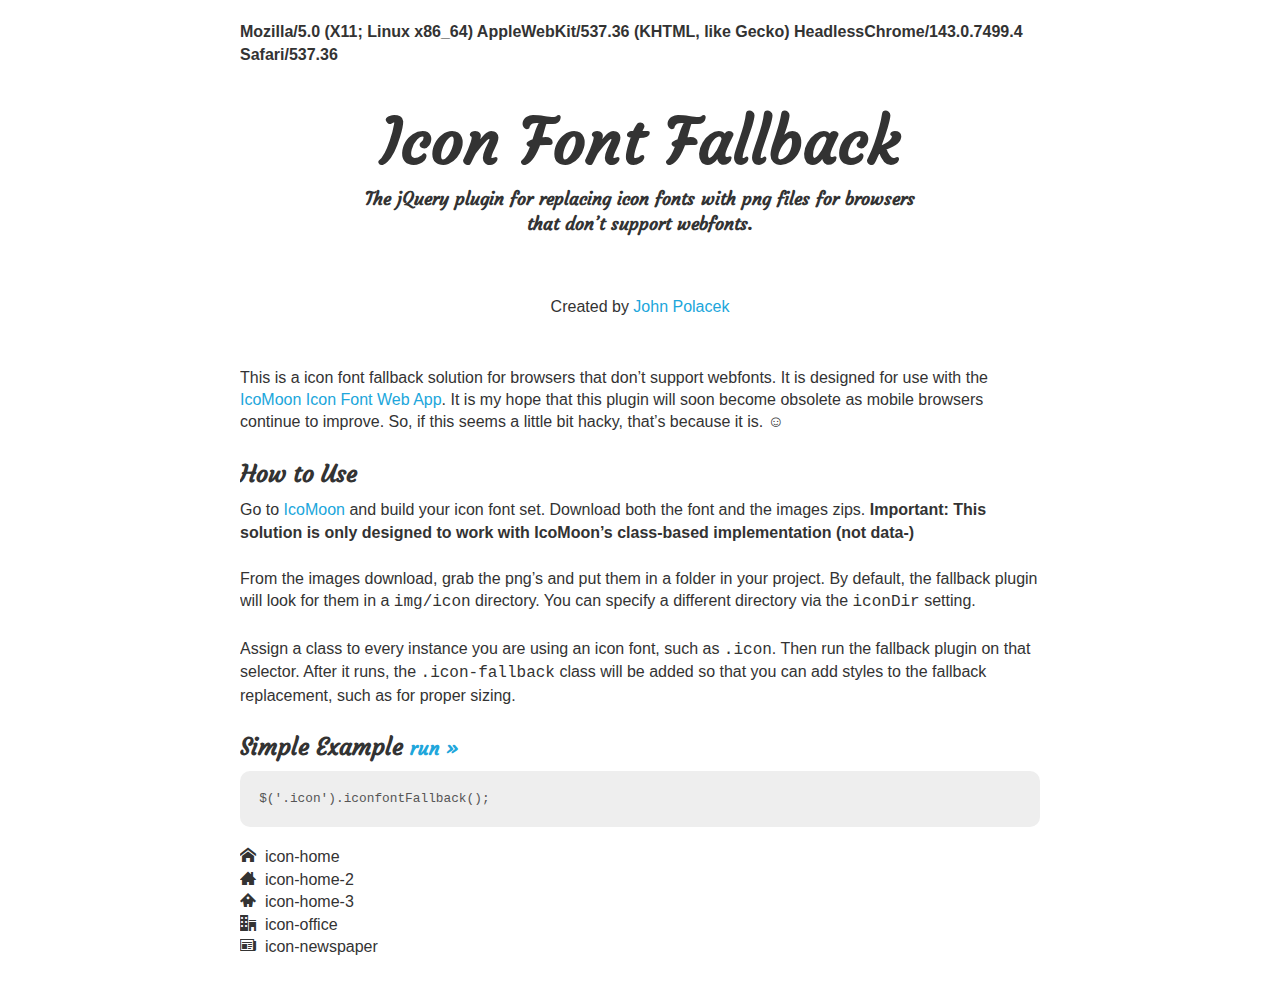
<file: index.html>
<!DOCTYPE html>
<html lang="en">
<head>
  <meta charset="UTF-8" />
  <title>Icon Font Fallback</title>
  <link href='http://fonts.googleapis.com/css?family=Courgette' rel='stylesheet' type='text/css'>
  <link href="css/style.css" rel="stylesheet" />
</head>
<body>


<div id="wrapper">


  <h4 id="ua"></h4>

  
  <header>
    <h1>Icon Font Fallback</h1>
    <h3>The jQuery plugin for replacing icon fonts with png files for browsers that don’t support webfonts.</h3>
    <div id="author">
      <div class="follow-btn">
        <iframe scrolling="no" frameborder="0" allowtransparency="true" src="http://platform.twitter.com/widgets/follow_button.1347008535.html#_=1347293944835&amp;id=twitter-widget-0&amp;lang=en&amp;screen_name=johnpolacek&amp;show_count=false&amp;show_screen_name=true&amp;size=l" class="twitter-follow-button" style="width: 169px; height: 28px;" title="Twitter Follow Button" data-twttr-rendered="true"></iframe> 
      </div>
      <p>Created by <a href="https://twitter.com/johnpolacek" target="_blank">John Polacek</a></p>
    </div>
  </header>

  <!-- <a href="https://github.com/johnpolacek/stacktable.js/"><img style="position: absolute; top: 0; right: 0; border: 0;" src="https://s3.amazonaws.com/github/ribbons/forkme_right_red_aa0000.png" alt="Fork me on GitHub"></a> -->



  <p>This is a icon font fallback solution for browsers that don’t support webfonts. It is designed for use with the <a href="http://icomoon.io/app">IcoMoon Icon Font Web App</a>. It is my hope that this plugin will soon become obsolete as mobile browsers continue to improve. So, if this seems a little bit hacky, that’s because it is. ☺</p>

  <!-- <h2>Download</h2>
  <p>Source files <a href="https://github.com/johnpolacek/stacktable.js/" target="_blank">on github</a> or <a href="https://github.com/johnpolacek/stacktable.js/zipball/master/" target="_blank">download the zip</a>.</p> -->

  <h2>How to Use</h2>
  
  <p>Go to <a href="http://icomoon.io/app">IcoMoon</a> and build your icon font set. Download both the font and the images zips. <strong>Important: This solution is only designed to work with IcoMoon’s class-based implementation (not data-)</strong></p>

  <p>From the images download, grab the png’s and put them in a folder in your project. By default, the fallback plugin will look for them in a <code>img/icon</code> directory. You can specify a different directory via the <code>iconDir</code> setting.</p>

  <p>Assign a class to every instance you are using an icon font, such as <code>.icon</code>. Then run the fallback plugin on that selector. After it runs, the <code>.icon-fallback</code> class will be added so that you can add styles to the fallback replacement, such as for proper sizing.</p>

  <h2>Simple Example <a id="run" href="#">run »</a></h2>
  <pre>$('.icon').iconfontFallback();</pre>

  <div id="example-simple">
    <div>
      <span aria-hidden="true" class="icon icon-home"></span>
      &nbsp;icon-home
    </div>
    <div>
      <span aria-hidden="true" class="icon icon-home-2"></span>
      &nbsp;icon-home-2
    </div>
    <div>
      <span aria-hidden="true" class="icon icon-home-3"></span>
      &nbsp;icon-home-3
    </div>
    <div>
      <span aria-hidden="true" class="icon icon-office"></span>
      &nbsp;icon-office
    </div>
    <div>
      <span aria-hidden="true" class="icon icon-newspaper"></span>
      &nbsp;icon-newspaper
    </div>
  </div>

</div>

<script src="//ajax.googleapis.com/ajax/libs/jquery/1.8.1/jquery.min.js"></script>
<script>window.jQuery || document.write('<script src="js/libs/jquery-1.8.1.min.js"><\/script>')</script> </script>

<script src="iconfont-fallback.js" type="text/javascript"></script>

<script>
  $(function() {

    $('#ua').text(navigator.userAgent);
    
    $(document).on('click', '#run', function(e) {
      e.preventDefault();
      $('.icon').iconfontFallback();
      $(this).replaceWith('<span>ran</span>');
      $('#example-simple').append('<p><em>All the icons have been replaced with their png fallback image.</em></p>')
    });
  });
  
</script>

<script type="text/javascript">
    var _gaq = _gaq || [];
    _gaq.push(['_setAccount', 'UA-2821890-9']);
    _gaq.push(['_trackPageview']);
    (function() {
      var ga = document.createElement('script'); ga.type = 'text/javascript'; ga.async = true;
      ga.src = ('https:' == document.location.protocol ? 'https://ssl' : 'http://www') + '.google-analytics.com/ga.js';
      var s = document.getElementsByTagName('script')[0]; s.parentNode.insertBefore(ga, s);
    })();
</script>

</body>
</html>
</file>
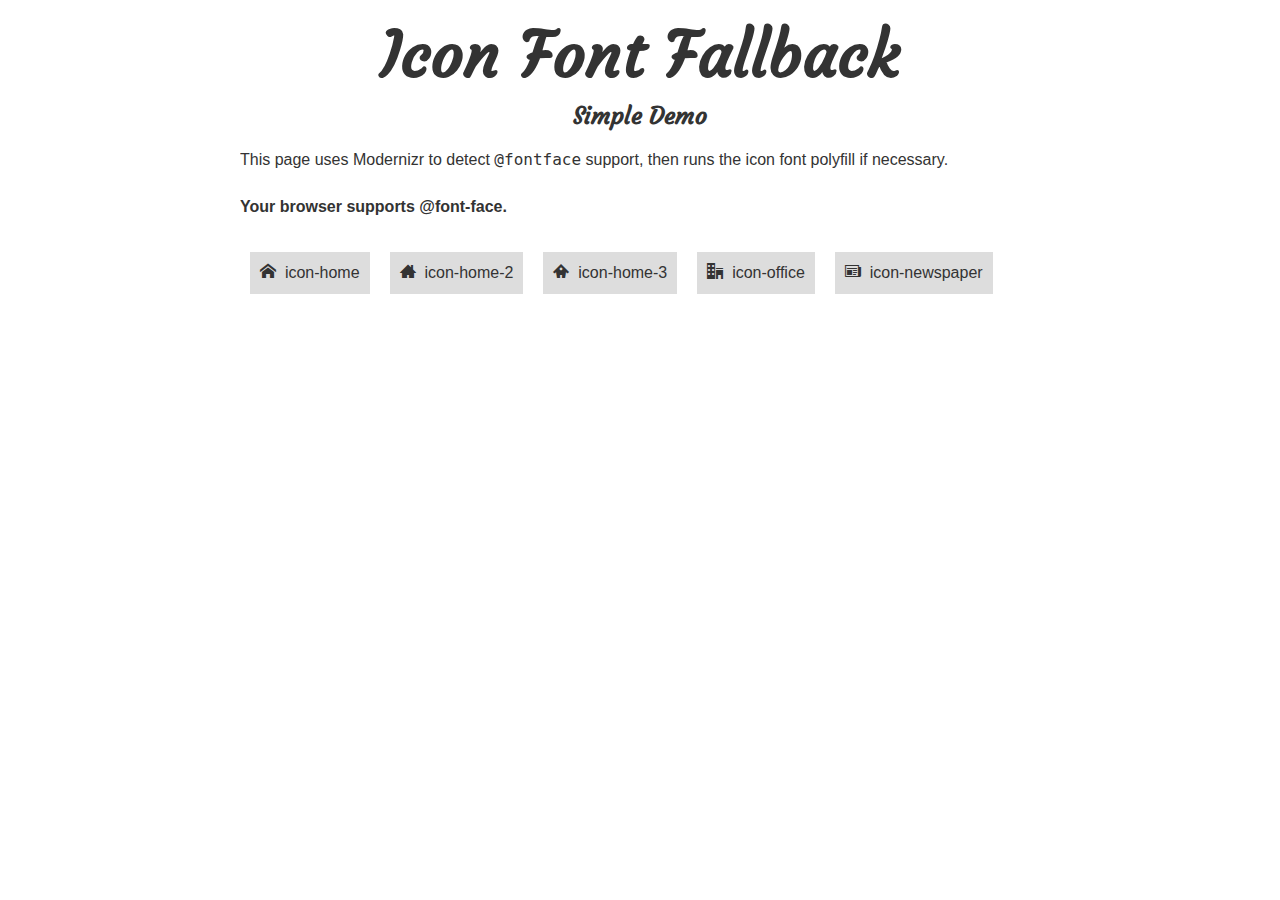
<file: demo-modernizr.html>
<!DOCTYPE html>
<html lang="en">
<head>
  <meta charset="UTF-8" />
  <title>Icon Font Fallback - Simple Demo</title>
  <link href='http://fonts.googleapis.com/css?family=Courgette' rel='stylesheet' type='text/css'>
  <link href="css/style.css" rel="stylesheet" />
  <script src="js/libs/modernizr.custom.js" type="text/javascript"></script>
</head>
<body>


<div id="wrapper">


  <header>
    <h1>Icon Font Fallback</h1>
    <h2>Simple Demo</h2>
  </header>

  <p>This page uses Modernizr to detect <code>@fontface</code> support, then runs the icon font polyfill if necessary.</p>

  <p id="fontface-support"></p>

  <div id="example-simple" class="example">
    <div>
      <span aria-hidden="true" class="icon icon-home"></span>
      &nbsp;icon-home
    </div>
    <div>
      <span aria-hidden="true" class="icon icon-home-2"></span>
      &nbsp;icon-home-2
    </div>
    <div>
      <span aria-hidden="true" class="icon icon-home-3"></span>
      &nbsp;icon-home-3
    </div>
    <div>
      <span aria-hidden="true" class="icon icon-office"></span>
      &nbsp;icon-office
    </div>
    <div>
      <span aria-hidden="true" class="icon icon-newspaper"></span>
      &nbsp;icon-newspaper
    </div>
  </div>

  

</div>

<script src="//ajax.googleapis.com/ajax/libs/jquery/1.8.1/jquery.min.js"></script>
<script>window.jQuery || document.write('<script src="js/libs/jquery-1.8.1.min.js"><\/script>')</script> </script>

<script src="js/iconfont-fallback.js" type="text/javascript"></script>

<script>
  $(function() {

    if(Modernizr.fontface) {
      $('#fontface-support').html('<strong>Your browser supports @font-face.</strong>');
    } else {
      $('.icon').iconfontFallback();
      $('#fontface-support').html('<strong>Your browser does not @font-face. The icons below have been replaced with their png fallback image.</strong>');
    }

  });
  
</script>

<script type="text/javascript">
    var _gaq = _gaq || [];
    _gaq.push(['_setAccount', 'UA-34145020-1']);
    _gaq.push(['_trackPageview']);
    (function() {
      var ga = document.createElement('script'); ga.type = 'text/javascript'; ga.async = true;
      ga.src = ('https:' == document.location.protocol ? 'https://ssl' : 'http://www') + '.google-analytics.com/ga.js';
      var s = document.getElementsByTagName('script')[0]; s.parentNode.insertBefore(ga, s);
    })();
</script>

</body>
</html>
</file>
<file: css/style.css>
@font-face {
  font-family: 'icomoon';
  src:url('fonts/icomoon.eot');
  src:url('fonts/icomoon.eot?#iefix') format('embedded-opentype'),
    url('fonts/icomoon.woff') format('woff'),
    url('fonts/icomoon.ttf') format('truetype'),
    url('fonts/icomoon.svg#icomoon') format('svg');
  font-weight: normal;
  font-style: normal;
}

/* Use the following CSS code if you want to have a class per icon */
/*
Instead of a list of all class selectors,
you can use the generic selector below, but it's slower:
[class*="icon-"]:before {
*/
.icon-home:before, .icon-home-2:before, .icon-home-3:before, .icon-office:before, .icon-newspaper:before {
  font-family: 'icomoon';
  speak: none;
  font-style: normal;
  font-weight: normal;
  line-height: 1;
  -webkit-font-smoothing: antialiased;
}
.icon-home:before {
  content: "\e000";
}
.icon-home-2:before {
  content: "\e001";
}
.icon-home-3:before {
  content: "\e002";
}
.icon-office:before {
  content: "\e003";
}
.icon-newspaper:before {
  content: "\e004";
}

.icon-fallback img {
  width: 16px;
}



/* =============================================================================
   HTML5 Boilerplate CSS: h5bp.com/css
   ========================================================================== */

article, aside, details, figcaption, figure, footer, header, hgroup, nav, section { display: block; }
audio, canvas, video { display: inline-block; *display: inline; *zoom: 1; }
/*audio:not([controls]) { display: none; }*/
[hidden] { display: none; }

html { font-size: 100%; -webkit-text-size-adjust: 100%; -ms-text-size-adjust: 100%; }
html, button, input, select, textarea { font-family: sans-serif; color: #222; }
body { margin: 0; font-size: 1em; line-height: 1.4; }

::-moz-selection { background: #20A6DB; color: #fff; text-shadow: none; }
::selection { background: #20A6DB; color: #fff; text-shadow: none; }

a { color: #20A6DB; text-decoration: none;
  -webkit-transition:all .3s ease-in-out;
     -moz-transition:all .3s ease-in-out;
       -o-transition:all .3s ease-in-out;
          transition:all .3s ease-in-out;
}
a:visited { color: #20A6DB; }
a:hover { color: #25BBF7; }
/* a:focus { outline: thin dotted; } */
a:focus { outline: none; }
a:hover, a:active { outline: 0; }

abbr[title] { border-bottom: 1px dotted; }
b, strong { font-weight: bold; }
blockquote { margin: 1em 40px; }
dfn { font-style: italic; }
hr { display: block; height: 1px; border: 0; border-top: 1px solid #ccc; margin: 1em 0; padding: 0; }
ins { background: #ff9; color: #000; text-decoration: none; }
mark { background: #ff0; color: #000; font-style: italic; font-weight: bold; }
pre, code, kbd, samp { font-family: monospace, serif; _font-family: 'courier new', monospace; font-size: 1em; }
pre { white-space: pre; white-space: pre-wrap; word-wrap: break-word; }
q { quotes: none; }
q:before, q:after { content: ""; content: none; }
small { font-size: 85%; }

sub, sup { font-size: 75%; line-height: 0; position: relative; vertical-align: baseline; }
sup { top: -0.5em; }
sub { bottom: -0.25em; }

ul, ol { margin: 1em 0; padding: 0 0 0 40px; }
dd { margin: 0 0 0 40px; }
nav ul, nav ol { list-style: none; list-style-image: none; margin: 0; padding: 0; }

img { border: 0; -ms-interpolation-mode: bicubic; vertical-align: middle; }

svg:not(:root) { overflow: hidden; }

figure { margin: 0; }

form { margin: 0; }
fieldset { border: 0; margin: 0; padding: 0; }
label { cursor: pointer; }
legend { border: 0; *margin-left: -7px; padding: 0; white-space: normal; }
button, input, select, textarea { font-size: 100%; margin: 0; vertical-align: baseline; *vertical-align: middle; }
button, input { line-height: normal; }
button, input[type="button"], input[type="reset"], input[type="submit"] { cursor: pointer; -webkit-appearance: button; *overflow: visible; }
button[disabled], input[disabled] { cursor: default; }
input[type="checkbox"], input[type="radio"] { box-sizing: border-box; padding: 0; *width: 13px; *height: 13px; }
input[type="search"] { -webkit-appearance: textfield; -moz-box-sizing: content-box; -webkit-box-sizing: content-box; box-sizing: content-box; }
input[type="search"]::-webkit-search-decoration, input[type="search"]::-webkit-search-cancel-button { -webkit-appearance: none; }
button::-moz-focus-inner, input::-moz-focus-inner { border: 0; padding: 0; }
textarea { overflow: auto; vertical-align: top; resize: vertical; }
/* input:valid, textarea:valid {  } */
input:invalid, textarea:invalid { background-color: #f0dddd; }

table { border-collapse: collapse; border-spacing: 0; margin-bottom: 30px; }
td { vertical-align: top; }

.chromeframe { margin: 0.2em 0; background: #ccc; color: black; padding: 0.2em 0; }


/* =========================================================================
   Primary Styles 
   ========================================================================== */

body { color: #333; padding: 0 1.5em 3em; }

header { text-align: center; padding-top: 10px; }

h1, h2, h3 {
  font-family: 'Courgette', Arial, sans-serif;
  font-weight: 700;
  margin: 0;
}
h1 { font-size: 4em; }
h2 a, h2 span { font-size: .8em; }
h3 { font-size: 1.1em; }
header h3 {
  margin: 0 auto 1em;
  width: 70%;
}
header { margin-bottom: 1em; }
p, pre { margin: 0.5em 0 1.5em; }
pre {
  font-size: .8em;
  color: #555;
  background: #EEE;
  padding: 1.5em 0 1.5em 1.5em;
  -webkit-border-radius: 10px;
          border-radius: 10px;
}

#wrapper {
  overflow: hidden;
  width: 100%;
  max-width: 800px;
  margin: 0 auto;
}

.follow-btn { width: 169px; margin: 0 auto; }

.example { margin-bottom: 1.5em; }
.example div {
  float: left;
  text-align: center;
  background: #DDD;
  margin: 10px;
  padding: 10px;
}

.sub { font-weight: bold; }

#author {
  overflow: hidden;
  margin-bottom: 1.5em;
}

#author span {
  display: inline-block;
  *display: block;
  zoom: 1;
  margin-top: 5px;
}

#resize-graphic {
  position: fixed;
  bottom: 0;
  right: 0;
  opacity: .6;
}


/* =============================================================================
   Non-Semantic Helper Classes
   ========================================================================== */

.ir { display: block; border: 0; text-indent: -999em; overflow: hidden; background-color: transparent; background-repeat: no-repeat; text-align: left; direction: ltr; *line-height: 0; }
.ir br { display: none; }
.hidden { display: none !important; visibility: hidden; }
.visuallyhidden { border: 0; clip: rect(0 0 0 0); height: 1px; margin: -1px; overflow: hidden; padding: 0; position: absolute; width: 1px; }
.visuallyhidden.focusable:active, .visuallyhidden.focusable:focus { clip: auto; height: auto; margin: 0; overflow: visible; position: static; width: auto; }
.invisible { visibility: hidden; }
.clearfix:before, .clearfix:after { content: ""; display: table; }
.clearfix:after { clear: both; }
.clearfix { *zoom: 1; }*/

/* =============================================================================
   Print Styles
   ========================================================================== * /
 
@media print {
  * { background: transparent !important; color: black !important; box-shadow:none !important; text-shadow: none !important; filter:none !important; -ms-filter: none !important; } /* Black prints faster: h5bp.com/s * /
  a, a:visited { text-decoration: underline; }
  a[href]:after { content: " (" attr(href) ")"; }
  abbr[title]:after { content: " (" attr(title) ")"; }
  .ir a:after, a[href^="javascript:"]:after, a[href^="#"]:after { content: ""; }  /* Don't show links for images, or javascript/internal links * /
  pre, blockquote { border: 1px solid #999; page-break-inside: avoid; }
  thead { display: table-header-group; } /* h5bp.com/t * /
  tr, img { page-break-inside: avoid; }
  img { max-width: 100% !important; }
  @page { margin: 0.5cm; }
  p, h2, h3 { orphans: 3; widows: 3; }
  h2, h3 { page-break-after: avoid; }
} */
</file>
